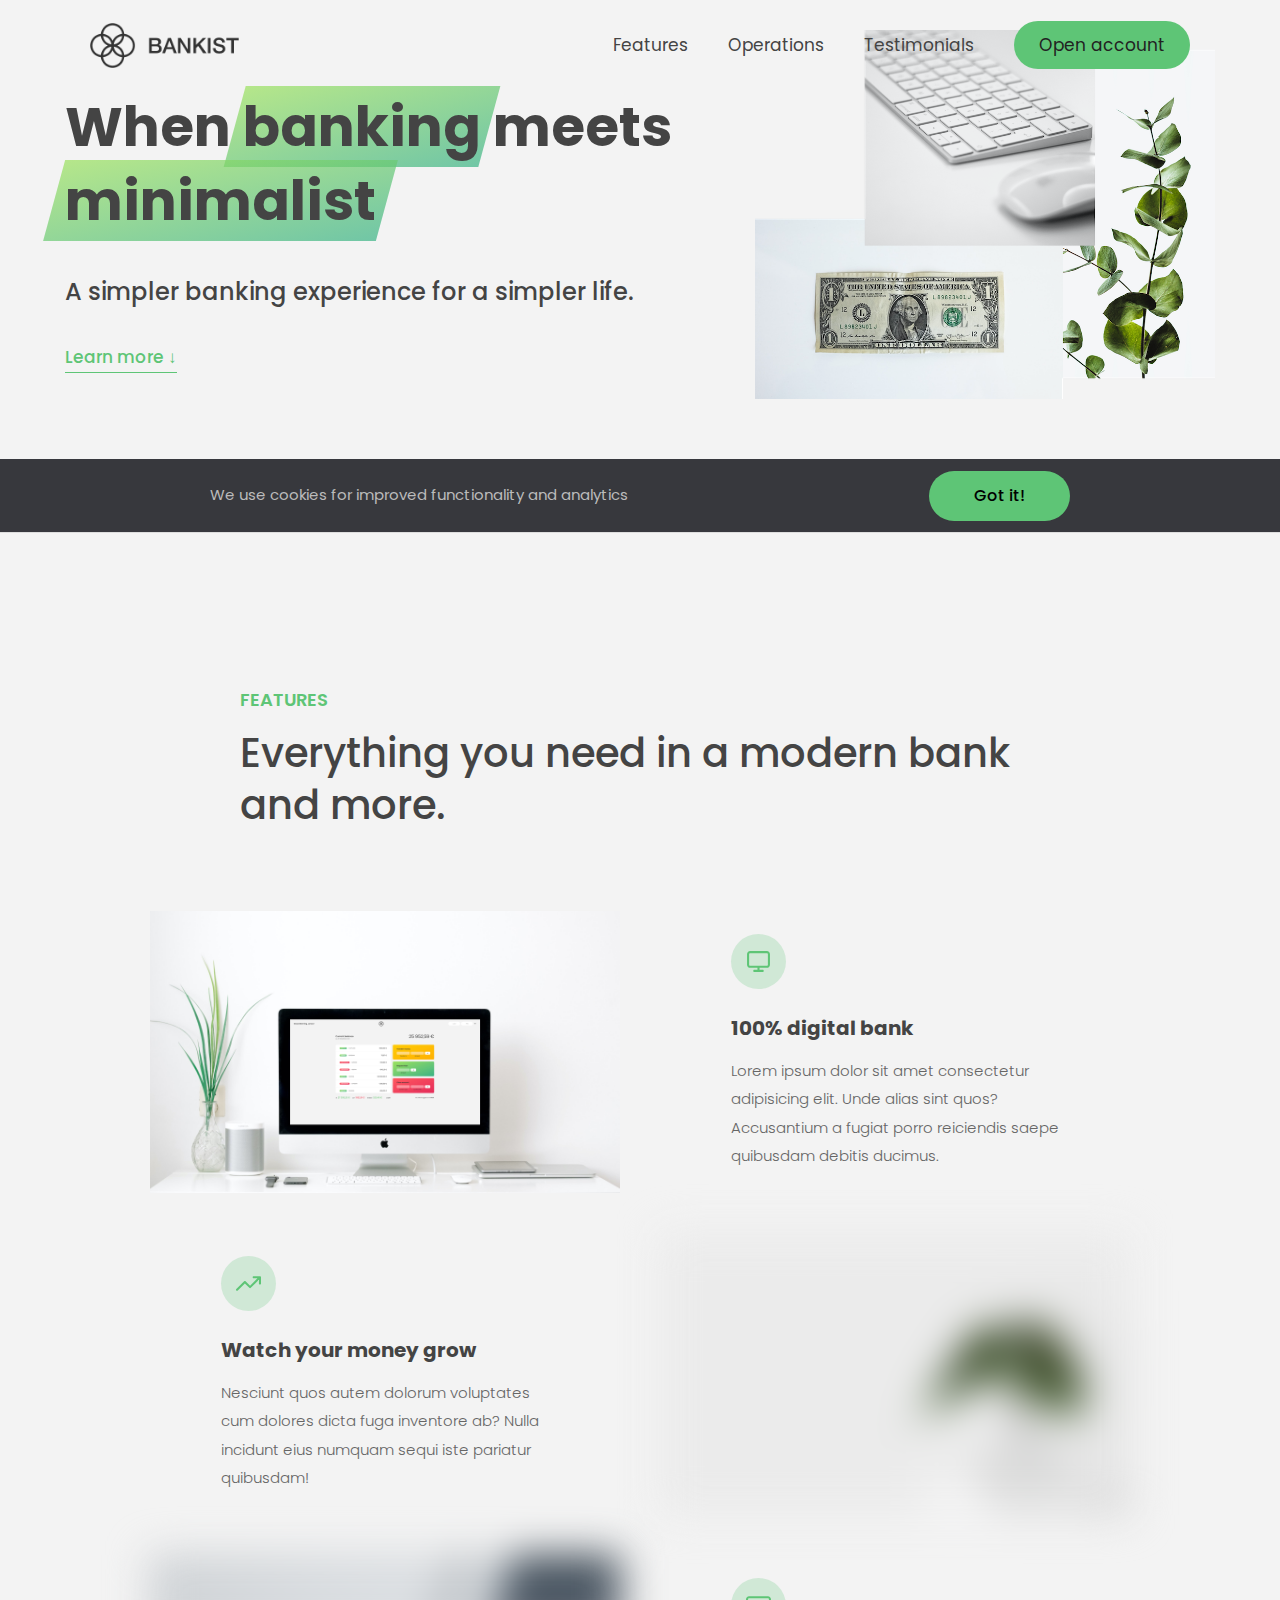
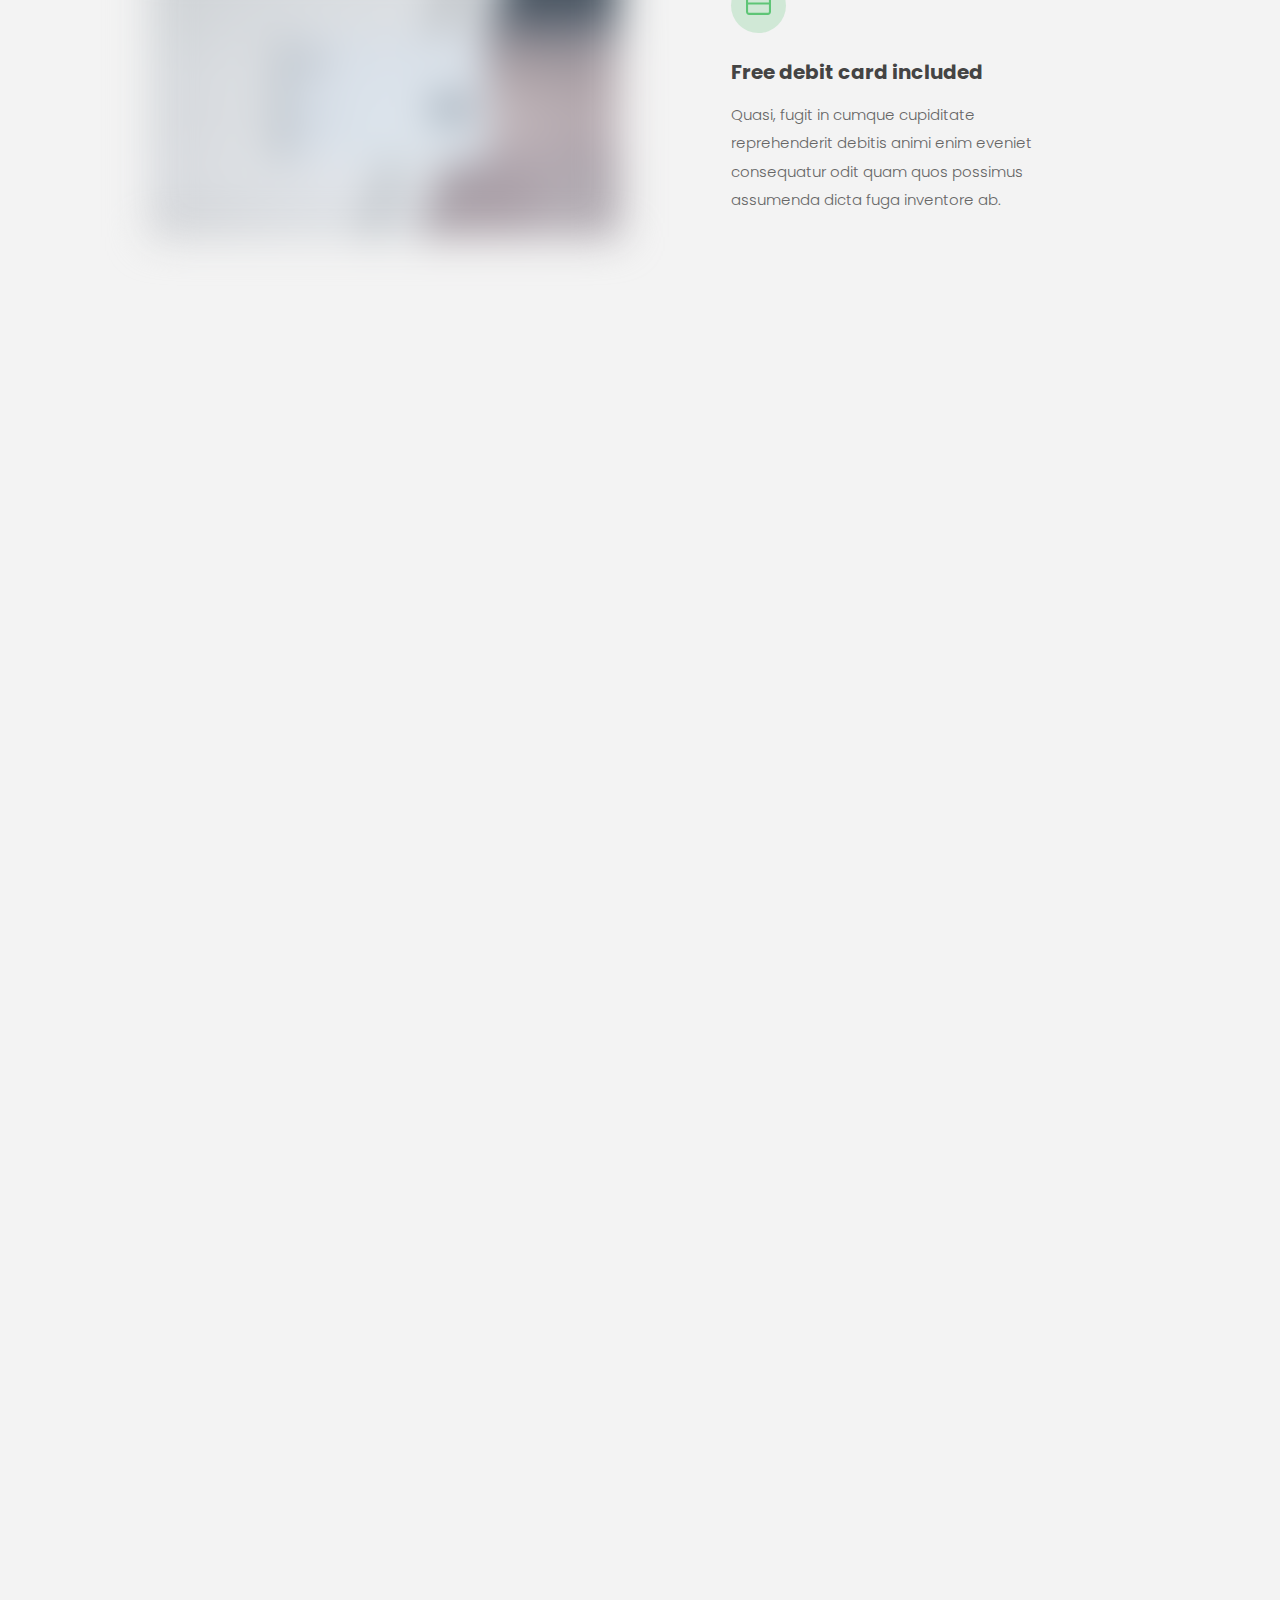
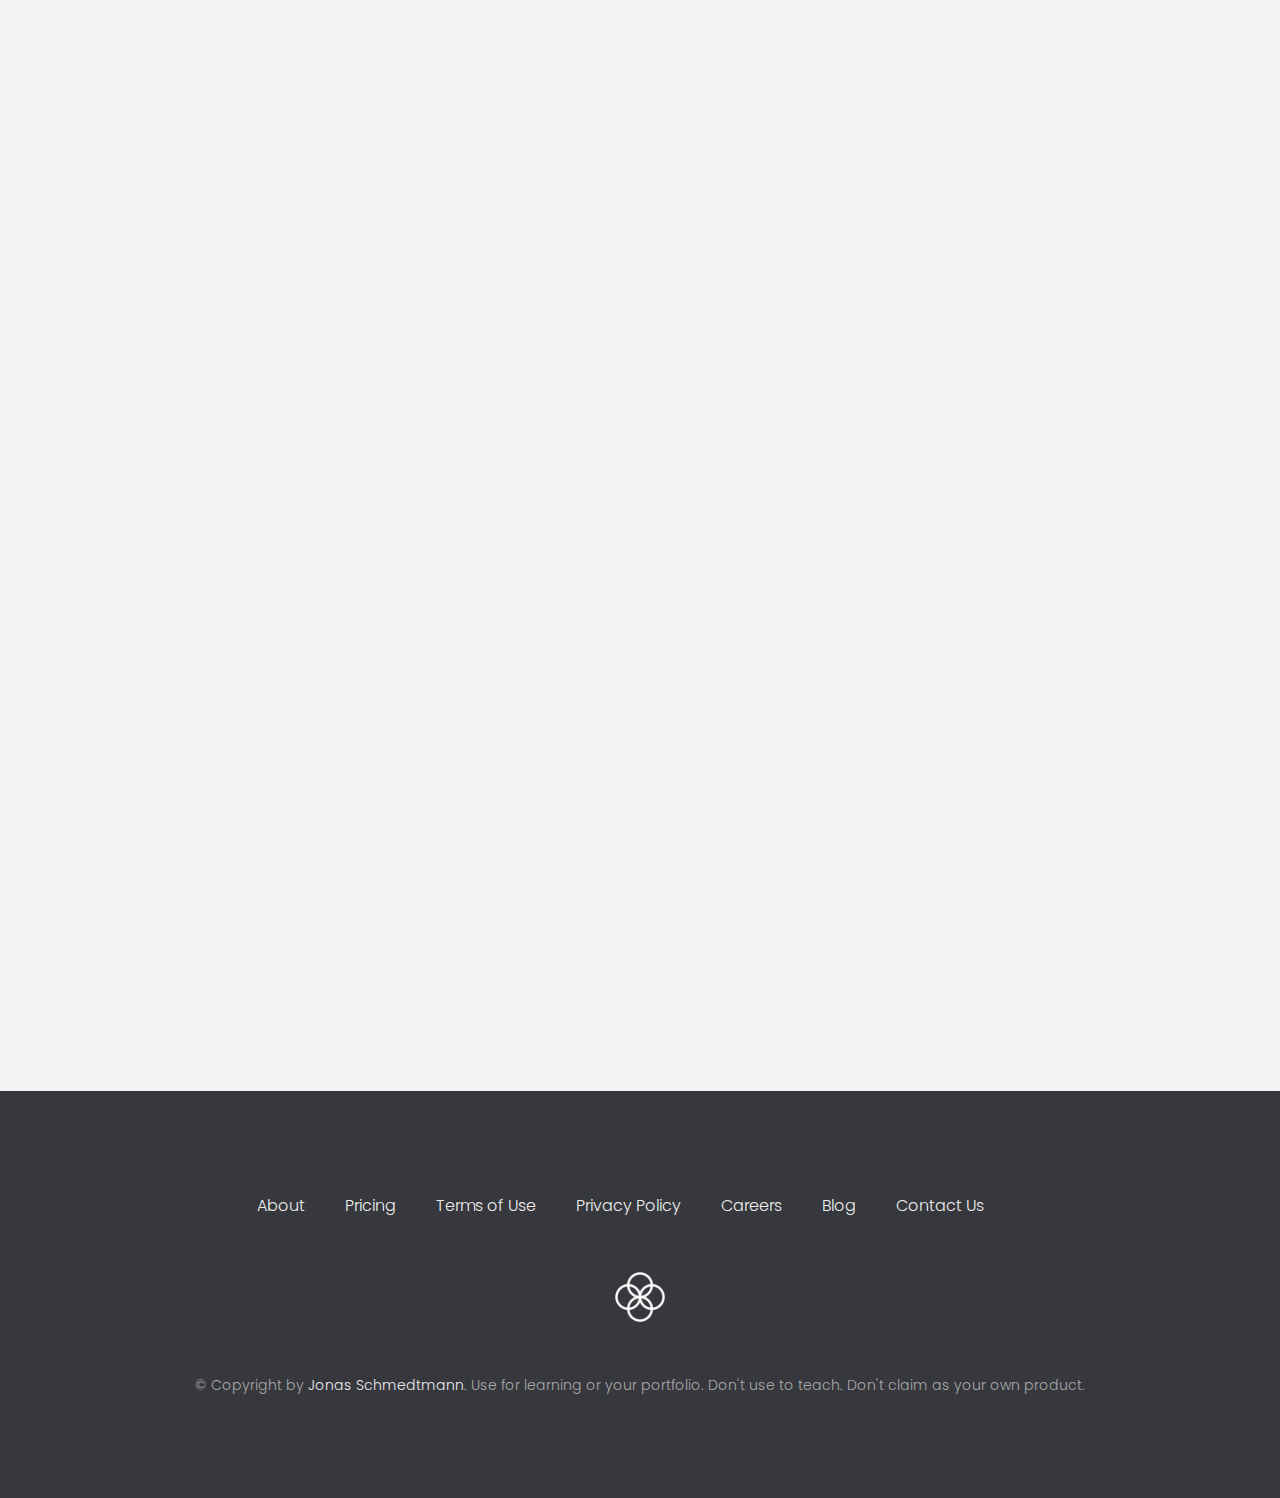
<file: index.html>
<!DOCTYPE html>
<html lang="en">
  <head>
    <meta charset="UTF-8" />
    <meta name="viewport" content="width=device-width, initial-scale=1.0" />
    <meta http-equiv="X-UA-Compatible" content="ie=edge" />
    <link rel="shortcut icon" type="image/png" href="img/icon.png" />

    <link
      href="https://fonts.googleapis.com/css?family=Poppins:300,400,500,600&display=swap"
      rel="stylesheet"
    />
    <link rel="stylesheet" href="style.css" />
    <title>Bankist | When Banking meets Minimalist</title>
  </head>
  <body>
    <header class="header">
      <nav class="nav">
        <img
          src="img/logo.png"
          alt="Bankist logo"
          class="nav__logo"
          id="logo"
          data-version-number="2"
        />
        <ul class="nav__links">
          <li class="nav__item">
            <a class="nav__link" href="#section--1">Features</a>
          </li>
          <li class="nav__item">
            <a class="nav__link" href="#section--2">Operations</a>
          </li>
          <li class="nav__item">
            <a class="nav__link" href="#section--3">Testimonials</a>
          </li>
          <li class="nav__item">
            <a class="nav__link nav__link--btn btn--show-modal" href="#">Open account</a>
          </li>
        </ul>
      </nav>

      <div class="header__title">
        <h1>
          When
          <!-- Green highlight effect -->
          <span class="highlight">banking</span>
          meets<br />
          <span class="highlight">minimalist</span>
        </h1>
        <h4>A simpler banking experience for a simpler life.</h4>
        <button class="btn--text btn--scroll-to">Learn more &DownArrow;</button>
        <img src="img/hero.png" class="header__img" alt="Minimalist bank items" />
      </div>
    </header>

    <section class="section" id="section--1">
      <div class="section__title">
        <h2 class="section__description">Features</h2>
        <h3 class="section__header">Everything you need in a modern bank and more.</h3>
      </div>

      <div class="features">
        <img
          src="img/digital-lazy.jpg"
          data-src="img/digital.jpg"
          alt="Computer"
          class="features__img lazy-img"
        />
        <div class="features__feature">
          <div class="features__icon">
            <svg>
              <use xlink:href="img/icons.svg#icon-monitor"></use>
            </svg>
          </div>
          <h5 class="features__header">100% digital bank</h5>
          <p>
            Lorem ipsum dolor sit amet consectetur adipisicing elit. Unde alias sint quos?
            Accusantium a fugiat porro reiciendis saepe quibusdam debitis ducimus.
          </p>
        </div>

        <div class="features__feature">
          <div class="features__icon">
            <svg>
              <use xlink:href="img/icons.svg#icon-trending-up"></use>
            </svg>
          </div>
          <h5 class="features__header">Watch your money grow</h5>
          <p>
            Nesciunt quos autem dolorum voluptates cum dolores dicta fuga inventore ab? Nulla
            incidunt eius numquam sequi iste pariatur quibusdam!
          </p>
        </div>
        <img
          src="img/grow-lazy.jpg"
          data-src="img/grow.jpg"
          alt="Plant"
          class="features__img lazy-img"
        />

        <img
          src="img/card-lazy.jpg"
          data-src="img/card.jpg"
          alt="Credit card"
          class="features__img lazy-img"
        />
        <div class="features__feature">
          <div class="features__icon">
            <svg>
              <use xlink:href="img/icons.svg#icon-credit-card"></use>
            </svg>
          </div>
          <h5 class="features__header">Free debit card included</h5>
          <p>
            Quasi, fugit in cumque cupiditate reprehenderit debitis animi enim eveniet consequatur
            odit quam quos possimus assumenda dicta fuga inventore ab.
          </p>
        </div>
      </div>
    </section>

    <section class="section" id="section--2">
      <div class="section__title">
        <h2 class="section__description">Operations</h2>
        <h3 class="section__header">Everything as simple as possible, but no simpler.</h3>
      </div>

      <div class="operations">
        <div class="operations__tab-container">
          <button
            class="btn operations__tab operations__tab--1 operations__tab--active"
            data-tab="1"
          >
            <span>01</span>Instant Transfers
          </button>
          <button class="btn operations__tab operations__tab--2" data-tab="2">
            <span>02</span>Instant Loans
          </button>
          <button class="btn operations__tab operations__tab--3" data-tab="3">
            <span>03</span>Instant Closing
          </button>
        </div>
        <div class="operations__content operations__content--1 operations__content--active">
          <div class="operations__icon operations__icon--1">
            <svg>
              <use xlink:href="img/icons.svg#icon-upload"></use>
            </svg>
          </div>
          <h5 class="operations__header">Tranfser money to anyone, instantly! No fees, no BS.</h5>
          <p>
            Lorem ipsum dolor sit amet, consectetur adipisicing elit, sed do eiusmod tempor
            incididunt ut labore et dolore magna aliqua. Ut enim ad minim veniam, quis nostrud
            exercitation ullamco laboris nisi ut aliquip ex ea commodo consequat.
          </p>
        </div>

        <div class="operations__content operations__content--2">
          <div class="operations__icon operations__icon--2">
            <svg>
              <use xlink:href="img/icons.svg#icon-home"></use>
            </svg>
          </div>
          <h5 class="operations__header">
            Buy a home or make your dreams come true, with instant loans.
          </h5>
          <p>
            Duis aute irure dolor in reprehenderit in voluptate velit esse cillum dolore eu fugiat
            nulla pariatur. Excepteur sint occaecat cupidatat non proident, sunt in culpa qui
            officia deserunt mollit anim id est laborum.
          </p>
        </div>
        <div class="operations__content operations__content--3">
          <div class="operations__icon operations__icon--3">
            <svg>
              <use xlink:href="img/icons.svg#icon-user-x"></use>
            </svg>
          </div>
          <h5 class="operations__header">
            No longer need your account? No problem! Close it instantly.
          </h5>
          <p>
            Excepteur sint occaecat cupidatat non proident, sunt in culpa qui officia deserunt
            mollit anim id est laborum. Ut enim ad minim veniam, quis nostrud exercitation ullamco
            laboris nisi ut aliquip ex ea commodo consequat.
          </p>
        </div>
      </div>
    </section>

    <section class="section" id="section--3">
      <div class="section__title section__title--testimonials">
        <h2 class="section__description">Not sure yet?</h2>
        <h3 class="section__header">
          Millions of Bankists are already making their lifes simpler.
        </h3>
      </div>

      <div class="slider">
        <div class="slide slide--1">
          <div class="testimonial">
            <h5 class="testimonial__header">Best financial decision ever!</h5>
            <blockquote class="testimonial__text">
              Lorem ipsum dolor sit, amet consectetur adipisicing elit. Accusantium quas quisquam
              non? Quas voluptate nulla minima deleniti optio ullam nesciunt, numquam corporis et
              asperiores laboriosam sunt, praesentium suscipit blanditiis. Necessitatibus id alias
              reiciendis, perferendis facere pariatur dolore veniam autem esse non voluptatem saepe
              provident nihil molestiae.
            </blockquote>
            <address class="testimonial__author">
              <img src="img/user-1.jpg" alt="" class="testimonial__photo" />
              <h6 class="testimonial__name">Aarav Lynn</h6>
              <p class="testimonial__location">San Francisco, USA</p>
            </address>
          </div>
        </div>

        <div class="slide slide--2">
          <div class="testimonial">
            <h5 class="testimonial__header">The last step to becoming a complete minimalist</h5>
            <blockquote class="testimonial__text">
              Quisquam itaque deserunt ullam, quia ea repellendus provident, ducimus neque ipsam
              modi voluptatibus doloremque, corrupti laborum. Incidunt numquam perferendis veritatis
              neque repellendus. Lorem, ipsum dolor sit amet consectetur adipisicing elit. Illo
              deserunt exercitationem deleniti.
            </blockquote>
            <address class="testimonial__author">
              <img src="img/user-2.jpg" alt="" class="testimonial__photo" />
              <h6 class="testimonial__name">Miyah Miles</h6>
              <p class="testimonial__location">London, UK</p>
            </address>
          </div>
        </div>

        <div class="slide slide--3">
          <div class="testimonial">
            <h5 class="testimonial__header">Finally free from old-school banks</h5>
            <blockquote class="testimonial__text">
              Debitis, nihil sit minus suscipit magni aperiam vel tenetur incidunt commodi
              architecto numquam omnis nulla autem, necessitatibus blanditiis modi similique quidem.
              Odio aliquam culpa dicta beatae quod maiores ipsa minus consequatur error sunt,
              deleniti saepe aliquid quos inventore sequi. Necessitatibus id alias reiciendis,
              perferendis facere.
            </blockquote>
            <address class="testimonial__author">
              <img src="img/user-3.jpg" alt="" class="testimonial__photo" />
              <h6 class="testimonial__name">Francisco Gomes</h6>
              <p class="testimonial__location">Lisbon, Portugal</p>
            </address>
          </div>
        </div>

        <!-- <div class="slide"><img src="img/img-1.jpg" alt="Photo 1" /></div>
        <div class="slide"><img src="img/img-2.jpg" alt="Photo 2" /></div>
        <div class="slide"><img src="img/img-3.jpg" alt="Photo 3" /></div>
        <div class="slide"><img src="img/img-4.jpg" alt="Photo 4" /></div> -->
        <button class="slider__btn slider__btn--left">&larr;</button>
        <button class="slider__btn slider__btn--right">&rarr;</button>
        <div class="dots"></div>
      </div>
    </section>

    <section class="section section--sign-up">
      <div class="section__title">
        <h3 class="section__header">
          The best day to join Bankist was one year ago. The second best is today!
        </h3>
      </div>
      <button class="btn btn--show-modal">Open your free account today!</button>
    </section>

    <footer class="footer">
      <ul class="footer__nav">
        <li class="footer__item">
          <a class="footer__link" href="#">About</a>
        </li>
        <li class="footer__item">
          <a class="footer__link" href="#">Pricing</a>
        </li>
        <li class="footer__item">
          <a class="footer__link" href="#">Terms of Use</a>
        </li>
        <li class="footer__item">
          <a class="footer__link" href="#">Privacy Policy</a>
        </li>
        <li class="footer__item">
          <a class="footer__link" href="#">Careers</a>
        </li>
        <li class="footer__item">
          <a class="footer__link" href="#">Blog</a>
        </li>
        <li class="footer__item">
          <a class="footer__link" href="#">Contact Us</a>
        </li>
      </ul>
      <img src="img/icon.png" alt="Logo" class="footer__logo" />
      <p class="footer__copyright">
        &copy; Copyright by
        <a
          class="footer__link twitter-link"
          target="_blank"
          href="https://twitter.com/jonasschmedtman"
          >Jonas Schmedtmann</a
        >. Use for learning or your portfolio. Don't use to teach. Don't claim as your own product.
      </p>
    </footer>

    <div class="modal hidden">
      <button class="btn--close-modal">&times;</button>
      <h2 class="modal__header">
        Open your bank account <br />
        in just <span class="highlight">5 minutes</span>
      </h2>
      <form class="modal__form">
        <label>First Name</label>
        <input type="text" />
        <label>Last Name</label>
        <input type="text" />
        <label>Email Address</label>
        <input type="email" />
        <button class="btn">Next step &rarr;</button>
      </form>
    </div>
    <div class="overlay hidden"></div>

    <script src="script.js"></script>
  </body>
</html>
</file>
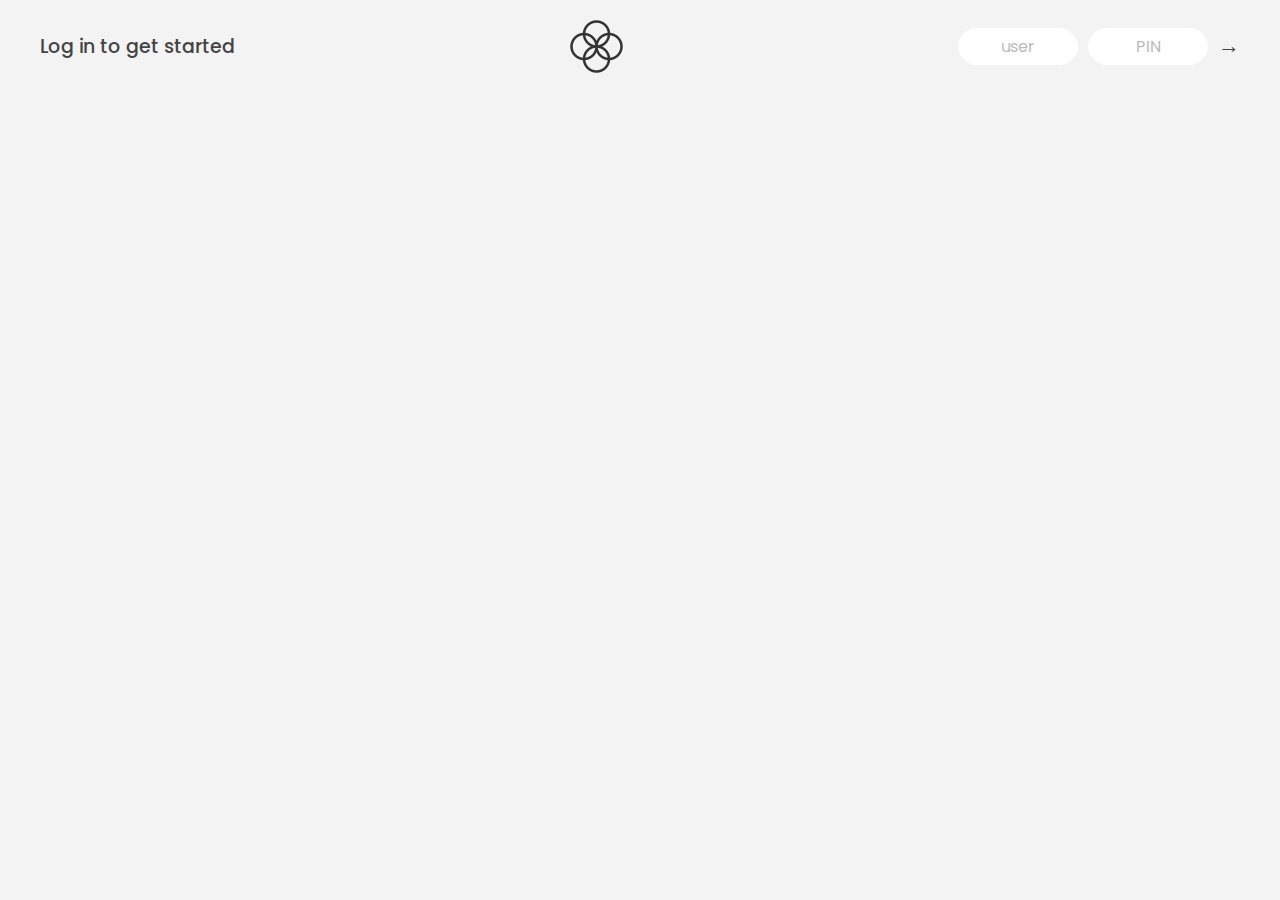
<file: dashboard/index.html>
<!DOCTYPE html>
<html lang="en">
  <head>
    <meta charset="UTF-8" />
    <meta name="viewport" content="width=device-width, initial-scale=1.0" />
    <meta http-equiv="X-UA-Compatible" content="ie=edge" />
    <link rel="shortcut icon" type="image/png" href="icon.png" />

    <link
      href="https://fonts.googleapis.com/css?family=Poppins:400,500,600&display=swap"
      rel="stylesheet"
    />

    <link rel="stylesheet" href="style.css" />
    <title>Bankist</title>
  </head>
  <body>
    <!-- TOP NAVIGATION -->
    <nav>
      <p class="welcome">Log in to get started</p>
      <img src="logo.png" alt="Logo" class="logo" />
      <form class="login">
        <input type="text" placeholder="user" class="login__input login__input--user" />
        <!-- In practice, use type="password" -->
        <input type="text" placeholder="PIN" maxlength="4" class="login__input login__input--pin" />
        <button class="login__btn">&rarr;</button>
      </form>
    </nav>

    <main class="app">
      <!-- BALANCE -->
      <div class="balance">
        <div>
          <p class="balance__label">Current balance</p>
          <p class="balance__date">As of <span class="date">05/03/2037</span></p>
        </div>
        <p class="balance__value">0000€</p>
      </div>

      <!-- MOVEMENTS -->
      <div class="movements">
        <div class="movements__row">
          <div class="movements__type movements__type--deposit">2 deposit</div>
          <div class="movements__date">3 days ago</div>
          <div class="movements__value">4 000€</div>
        </div>
        <div class="movements__row">
          <div class="movements__type movements__type--withdrawal">1 withdrawal</div>
          <div class="movements__date">24/01/2037</div>
          <div class="movements__value">-378€</div>
        </div>
      </div>

      <!-- SUMMARY -->
      <div class="summary">
        <p class="summary__label">In</p>
        <p class="summary__value summary__value--in">0000€</p>
        <p class="summary__label">Out</p>
        <p class="summary__value summary__value--out">0000€</p>
        <p class="summary__label">Interest</p>
        <p class="summary__value summary__value--interest">0000€</p>
        <button class="btn--sort">&downarrow; SORT</button>
      </div>

      <!-- OPERATION: TRANSFERS -->
      <div class="operation operation--transfer">
        <h2>Transfer money</h2>
        <form class="form form--transfer">
          <input type="text" class="form__input form__input--to" />
          <input type="number" class="form__input form__input--amount" />
          <button class="form__btn form__btn--transfer">&rarr;</button>
          <label class="form__label">Transfer to</label>
          <label class="form__label">Amount</label>
        </form>
      </div>

      <!-- OPERATION: LOAN -->
      <div class="operation operation--loan">
        <h2>Request loan</h2>
        <form class="form form--loan">
          <input type="number" class="form__input form__input--loan-amount" />
          <button class="form__btn form__btn--loan">&rarr;</button>
          <label class="form__label form__label--loan">Amount</label>
        </form>
      </div>

      <!-- OPERATION: CLOSE -->
      <div class="operation operation--close">
        <h2>Close account</h2>
        <form class="form form--close">
          <input type="text" class="form__input form__input--user" />
          <input type="password" maxlength="6" class="form__input form__input--pin" />
          <button class="form__btn form__btn--close">&rarr;</button>
          <label class="form__label">Confirm user</label>
          <label class="form__label">Confirm PIN</label>
        </form>
      </div>

      <!-- LOGOUT TIMER -->
      <p class="logout-timer">You will be logged out in <span class="timer">05:00</span></p>
    </main>

    <!-- <footer>
      &copy; by Jonas Schmedtmann. Don't claim as your own :)
    </footer> -->

    <script src="script.js"></script>
  </body>
</html>
</file>
<file: style.css>
/* The page is NOT responsive. You can implement responsiveness yourself if you wanna have some fun 😃 */

:root {
  --color-primary: #5ec576;
  --color-secondary: #ffcb03;
  --color-tertiary: #ff585f;
  --color-primary-darker: #4bbb7d;
  --color-secondary-darker: #ffbb00;
  --color-tertiary-darker: #fd424b;
  --color-primary-opacity: #5ec5763a;
  --color-secondary-opacity: #ffcd0331;
  --color-tertiary-opacity: #ff58602d;
  --gradient-primary: linear-gradient(to top left, #39b385, #9be15d);
  --gradient-secondary: linear-gradient(to top left, #ffb003, #ffcb03);
}

* {
  margin: 0;
  padding: 0;
  box-sizing: inherit;
}

html {
  font-size: 62.5%;
  box-sizing: border-box;
}

body {
  font-family: 'Poppins', sans-serif;
  font-weight: 300;
  color: #444;
  line-height: 1.9;
  background-color: #f3f3f3;
  overflow-x: hidden;
}

/* GENERAL ELEMENTS */
.section {
  padding: 15rem 3rem;
  border-top: 1px solid #ddd;

  transition: transform 1s, opacity 1s;
}

.section--hidden {
  opacity: 0;
  transform: translateY(8rem);
}

.section__title {
  max-width: 80rem;
  margin: 0 auto 8rem auto;
}

.section__description {
  font-size: 1.8rem;
  font-weight: 600;
  text-transform: uppercase;
  color: var(--color-primary);
  margin-bottom: 1rem;
}

.section__header {
  font-size: 4rem;
  line-height: 1.3;
  font-weight: 500;
}

.btn {
  display: inline-block;
  background-color: var(--color-primary);
  font-size: 1.6rem;
  font-family: inherit;
  font-weight: 500;
  border: none;
  padding: 1.25rem 4.5rem;
  border-radius: 10rem;
  cursor: pointer;
  transition: all 0.3s;
}

.btn:hover {
  background-color: var(--color-primary-darker);
}

.btn--text {
  display: inline-block;
  background: none;
  font-size: 1.7rem;
  font-family: inherit;
  font-weight: 500;
  color: var(--color-primary);
  border: none;
  border-bottom: 1px solid currentColor;
  padding-bottom: 2px;
  cursor: pointer;
  transition: all 0.3s;
}

p {
  color: #666;
}

/* This is BAD for accessibility! Don't do in the real world! */
button:focus {
  outline: none;
}

img {
  transition: filter 0.5s;
}

.lazy-img {
  filter: blur(20px);
}

/* NAVIGATION */
.nav {
  display: flex;
  justify-content: space-between;
  align-items: center;
  height: 9rem;
  width: 100%;
  padding: 0 6rem;
  z-index: 100;
}

/* nav and stickly class at the same time */
.nav.sticky {
  position: fixed;
  background-color: rgba(255, 255, 255, 0.95);
}

.nav__logo {
  height: 4.5rem;
  transition: all 0.3s;
}

.nav__links {
  display: flex;
  align-items: center;
  list-style: none;
}

.nav__item {
  margin-left: 4rem;
}

.nav__link:link,
.nav__link:visited {
  font-size: 1.7rem;
  font-weight: 400;
  color: inherit;
  text-decoration: none;
  display: block;
  transition: all 0.3s;
}

.nav__link--btn:link,
.nav__link--btn:visited {
  padding: 0.8rem 2.5rem;
  border-radius: 3rem;
  background-color: var(--color-primary);
  color: #222;
}

.nav__link--btn:hover,
.nav__link--btn:active {
  background-color: var(--color-primary-darker);
  color: #333;
}

/* HEADER */
.header {
  padding: 0 3rem;
  display: flex;
  flex-direction: column;
  align-items: center;
}

.header__title {
  flex: 1;

  max-width: 115rem;
  display: grid;
  grid-template-columns: 3fr 2fr;
  row-gap: 3rem;
  align-content: center;
  justify-content: center;

  align-items: start;
  justify-items: start;
}

h1 {
  font-size: 5.5rem;
  line-height: 1.35;
}

h4 {
  font-size: 2.4rem;
  font-weight: 500;
}

.header__img {
  width: 100%;
  grid-column: 2 / 3;
  grid-row: 1 / span 4;
  transform: translateY(-6rem);
}

.highlight {
  position: relative;
}

.highlight::after {
  display: block;
  content: '';
  position: absolute;
  bottom: 0;
  left: 0;
  height: 100%;
  width: 100%;
  z-index: -1;
  opacity: 0.7;
  transform: scale(1.07, 1.05) skewX(-15deg);
  background-image: var(--gradient-primary);
}

/* FEATURES */
.features {
  display: grid;
  grid-template-columns: 1fr 1fr;
  gap: 4rem;
  margin: 0 12rem;
}

.features__img {
  width: 100%;
}

.features__feature {
  align-self: center;
  justify-self: center;
  width: 70%;
  font-size: 1.5rem;
}

.features__icon {
  display: flex;
  align-items: center;
  justify-content: center;
  background-color: var(--color-primary-opacity);
  height: 5.5rem;
  width: 5.5rem;
  border-radius: 50%;
  margin-bottom: 2rem;
}

.features__icon svg {
  height: 2.5rem;
  width: 2.5rem;
  fill: var(--color-primary);
}

.features__header {
  font-size: 2rem;
  margin-bottom: 1rem;
}

/* OPERATIONS */
.operations {
  max-width: 100rem;
  margin: 12rem auto 0 auto;

  background-color: #fff;
}

.operations__tab-container {
  display: flex;
  justify-content: center;
}

.operations__tab {
  margin-right: 2.5rem;
  transform: translateY(-50%);
}

.operations__tab span {
  margin-right: 1rem;
  font-weight: 600;
  display: inline-block;
}

.operations__tab--1 {
  background-color: var(--color-secondary);
}

.operations__tab--1:hover {
  background-color: var(--color-secondary-darker);
}

.operations__tab--3 {
  background-color: var(--color-tertiary);
  margin: 0;
}

.operations__tab--3:hover {
  background-color: var(--color-tertiary-darker);
}

.operations__tab--active {
  transform: translateY(-66%);
}

.operations__content {
  display: none;

  /* JUST PRESENTATIONAL */
  font-size: 1.7rem;
  padding: 2.5rem 7rem 6.5rem 7rem;
}

.operations__content--active {
  display: grid;
  grid-template-columns: 7rem 1fr;
  column-gap: 3rem;
  row-gap: 0.5rem;
}

.operations__header {
  font-size: 2.25rem;
  font-weight: 500;
  align-self: center;
}

.operations__icon {
  display: flex;
  align-items: center;
  justify-content: center;
  height: 7rem;
  width: 7rem;
  border-radius: 50%;
}

.operations__icon svg {
  height: 2.75rem;
  width: 2.75rem;
}

.operations__content p {
  grid-column: 2;
}

.operations__icon--1 {
  background-color: var(--color-secondary-opacity);
}
.operations__icon--2 {
  background-color: var(--color-primary-opacity);
}
.operations__icon--3 {
  background-color: var(--color-tertiary-opacity);
}
.operations__icon--1 svg {
  fill: var(--color-secondary-darker);
}
.operations__icon--2 svg {
  fill: var(--color-primary);
}
.operations__icon--3 svg {
  fill: var(--color-tertiary);
}

/* SLIDER */
.slider {
  max-width: 100rem;
  height: 50rem;
  margin: 0 auto;
  position: relative;

  /* IN THE END */
  overflow: hidden;
}

.slide {
  position: absolute;
  top: 0;
  width: 100%;
  height: 50rem;

  display: flex;
  align-items: center;
  justify-content: center;

  /* THIS creates the animation! */
  transition: transform 1s;
}

.slide > img {
  /* Only for images that have different size than slide */
  width: 100%;
  height: 100%;
  object-fit: cover;
}

.slider__btn {
  position: absolute;
  top: 50%;
  z-index: 10;

  border: none;
  background: rgba(255, 255, 255, 0.7);
  font-family: inherit;
  color: #333;
  border-radius: 50%;
  height: 5.5rem;
  width: 5.5rem;
  font-size: 3.25rem;
  cursor: pointer;
}

.slider__btn--left {
  left: 6%;
  transform: translate(-50%, -50%);
}

.slider__btn--right {
  right: 6%;
  transform: translate(50%, -50%);
}

.dots {
  position: absolute;
  bottom: 5%;
  left: 50%;
  transform: translateX(-50%);
  display: flex;
}

.dots__dot {
  border: none;
  background-color: #b9b9b9;
  opacity: 0.7;
  height: 1rem;
  width: 1rem;
  border-radius: 50%;
  margin-right: 1.75rem;
  cursor: pointer;
  transition: all 0.5s;

  /* Only necessary when overlying images */
  /* box-shadow: 0 0.6rem 1.5rem rgba(0, 0, 0, 0.7); */
}

.dots__dot:last-child {
  margin: 0;
}

.dots__dot--active {
  /* background-color: #fff; */
  background-color: #888;
  opacity: 1;
}

/* TESTIMONIALS */
.testimonial {
  width: 65%;
  position: relative;
}

.testimonial::before {
  content: '\201C';
  position: absolute;
  top: -5.7rem;
  left: -6.8rem;
  line-height: 1;
  font-size: 20rem;
  font-family: inherit;
  color: var(--color-primary);
  z-index: -1;
}

.testimonial__header {
  font-size: 2.25rem;
  font-weight: 500;
  margin-bottom: 1.5rem;
}

.testimonial__text {
  font-size: 1.7rem;
  margin-bottom: 3.5rem;
  color: #666;
}

.testimonial__author {
  margin-left: 3rem;
  font-style: normal;

  display: grid;
  grid-template-columns: 6.5rem 1fr;
  column-gap: 2rem;
}

.testimonial__photo {
  grid-row: 1 / span 2;
  width: 6.5rem;
  border-radius: 50%;
}

.testimonial__name {
  font-size: 1.7rem;
  font-weight: 500;
  align-self: end;
  margin: 0;
}

.testimonial__location {
  font-size: 1.5rem;
}

.section__title--testimonials {
  margin-bottom: 4rem;
}

/* SIGNUP */
.section--sign-up {
  background-color: #37383d;
  border-top: none;
  border-bottom: 1px solid #444;
  text-align: center;
  padding: 10rem 3rem;
}

.section--sign-up .section__header {
  color: #fff;
  text-align: center;
}

.section--sign-up .section__title {
  margin-bottom: 6rem;
}

.section--sign-up .btn {
  font-size: 1.9rem;
  padding: 2rem 5rem;
}

/* FOOTER */
.footer {
  padding: 10rem 3rem;
  background-color: #37383d;
}

.footer__nav {
  list-style: none;
  display: flex;
  justify-content: center;
  margin-bottom: 5rem;
}

.footer__item {
  margin-right: 4rem;
}

.footer__link {
  font-size: 1.6rem;
  color: #eee;
  text-decoration: none;
}

.footer__logo {
  height: 5rem;
  display: block;
  margin: 0 auto;
  margin-bottom: 5rem;
}

.footer__copyright {
  font-size: 1.4rem;
  color: #aaa;
  text-align: center;
}

.footer__copyright .footer__link {
  font-size: 1.4rem;
}

/* MODAL WINDOW */
.modal {
  position: fixed;
  top: 50%;
  left: 50%;
  transform: translate(-50%, -50%);
  max-width: 60rem;
  background-color: #f3f3f3;
  padding: 5rem 6rem;
  box-shadow: 0 4rem 6rem rgba(0, 0, 0, 0.3);
  z-index: 1000;
  transition: all 0.5s;
}

.overlay {
  position: fixed;
  top: 0;
  left: 0;
  width: 100%;
  height: 100%;
  background-color: rgba(0, 0, 0, 0.5);
  backdrop-filter: blur(4px);
  z-index: 100;
  transition: all 0.5s;
}

.modal__header {
  font-size: 3.25rem;
  margin-bottom: 4.5rem;
  line-height: 1.5;
}

.modal__form {
  margin: 0 3rem;
  display: grid;
  grid-template-columns: 1fr 2fr;
  align-items: center;
  gap: 2.5rem;
}

.modal__form label {
  font-size: 1.7rem;
  font-weight: 500;
}

.modal__form input {
  font-size: 1.7rem;
  padding: 1rem 1.5rem;
  border: 1px solid #ddd;
  border-radius: 0.5rem;
}

.modal__form button {
  grid-column: 1 / span 2;
  justify-self: center;
  margin-top: 1rem;
}

.btn--close-modal {
  font-family: inherit;
  color: inherit;
  position: absolute;
  top: 0.5rem;
  right: 2rem;
  font-size: 4rem;
  cursor: pointer;
  border: none;
  background: none;
}

.hidden {
  visibility: hidden;
  opacity: 0;
}

/* COOKIE MESSAGE */
.cookie-message {
  display: flex;
  align-items: center;
  justify-content: space-evenly;
  width: 100%;
  background-color: white;
  color: #bbb;
  font-size: 1.5rem;
  font-weight: 400;
}
</file>
<file: dashboard/style.css>
/*
 * Use this CSS to learn some intersting techniques,
 * in case you're wondering how I built the UI.
 * Have fun! 😁
 */

* {
  margin: 0;
  padding: 0;
  box-sizing: inherit;
}

html {
  font-size: 62.5%;
  box-sizing: border-box;
}

body {
  font-family: 'Poppins', sans-serif;
  color: #444;
  background-color: #f3f3f3;
  height: 100vh;
  padding: 2rem;
}

nav {
  display: flex;
  justify-content: space-between;
  align-items: center;
  padding: 0 2rem;
}

.welcome {
  font-size: 1.9rem;
  font-weight: 500;
}

.logo {
  height: 5.25rem;
}

.login {
  display: flex;
}

.login__input {
  border: none;
  padding: 0.5rem 2rem;
  font-size: 1.6rem;
  font-family: inherit;
  text-align: center;
  width: 12rem;
  border-radius: 10rem;
  margin-right: 1rem;
  color: inherit;
  border: 1px solid #fff;
  transition: all 0.3s;
}

.login__input:focus {
  outline: none;
  border: 1px solid #ccc;
}

.login__input::placeholder {
  color: #bbb;
}

.login__btn {
  border: none;
  background: none;
  font-size: 2.2rem;
  color: inherit;
  cursor: pointer;
  transition: all 0.3s;
}

.login__btn:hover,
.login__btn:focus,
.btn--sort:hover,
.btn--sort:focus {
  outline: none;
  color: #777;
}

/* MAIN */
.app {
  position: relative;
  max-width: 100rem;
  margin: 4rem auto;
  display: grid;
  grid-template-columns: 4fr 3fr;
  grid-template-rows: auto repeat(3, 15rem) auto;
  gap: 2rem;

  /* NOTE This creates the fade in/out anumation */
  opacity: 0;
  transition: all 2s;
}

.balance {
  grid-column: 1 / span 2;
  display: flex;
  align-items: flex-end;
  justify-content: space-between;
  margin-bottom: 2rem;
}

.balance__label {
  font-size: 2.2rem;
  font-weight: 500;
  margin-bottom: -0.2rem;
}

.balance__date {
  font-size: 1.4rem;
  color: #888;
}

.balance__value {
  font-size: 4.5rem;
  font-weight: 400;
}

/* MOVEMENTS */
.movements {
  grid-row: 2 / span 3;
  background-color: #fff;
  border-radius: 1rem;
  overflow: scroll;
}

.movements__row {
  padding: 2.25rem 4rem;
  display: flex;
  align-items: center;
  border-bottom: 1px solid #eee;
}

.movements__type {
  font-size: 1.1rem;
  text-transform: uppercase;
  font-weight: 500;
  color: #fff;
  padding: 0.1rem 1rem;
  border-radius: 10rem;
  margin-right: 2rem;
}

.movements__date {
  font-size: 1.1rem;
  text-transform: uppercase;
  font-weight: 500;
  color: #666;
}

.movements__type--deposit {
  background-image: linear-gradient(to top left, #39b385, #9be15d);
}

.movements__type--withdrawal {
  background-image: linear-gradient(to top left, #e52a5a, #ff585f);
}

.movements__value {
  font-size: 1.7rem;
  margin-left: auto;
}

/* SUMMARY */
.summary {
  grid-row: 5 / 6;
  display: flex;
  align-items: baseline;
  padding: 0 0.3rem;
  margin-top: 1rem;
}

.summary__label {
  font-size: 1.2rem;
  font-weight: 500;
  text-transform: uppercase;
  margin-right: 0.8rem;
}

.summary__value {
  font-size: 2.2rem;
  margin-right: 2.5rem;
}

.summary__value--in,
.summary__value--interest {
  color: #66c873;
}

.summary__value--out {
  color: #f5465d;
}

.btn--sort {
  margin-left: auto;
  border: none;
  background: none;
  font-size: 1.3rem;
  font-weight: 500;
  cursor: pointer;
}

/* OPERATIONS */
.operation {
  border-radius: 1rem;
  padding: 3rem 4rem;
  color: #333;
}

.operation--transfer {
  background-image: linear-gradient(to top left, #ffb003, #ffcb03);
}

.operation--loan {
  background-image: linear-gradient(to top left, #39b385, #9be15d);
}

.operation--close {
  background-image: linear-gradient(to top left, #e52a5a, #ff585f);
}

h2 {
  margin-bottom: 1.5rem;
  font-size: 1.7rem;
  font-weight: 600;
  color: #333;
}

.form {
  display: grid;
  grid-template-columns: 2.5fr 2.5fr 1fr;
  grid-template-rows: auto auto;
  gap: 0.4rem 1rem;
}

/* Exceptions for interst */
.form.form--loan {
  grid-template-columns: 2.5fr 1fr 2.5fr;
}
.form__label--loan {
  grid-row: 2;
}
/* End exceptions */

.form__input {
  width: 100%;
  border: none;
  background-color: rgba(255, 255, 255, 0.4);
  font-family: inherit;
  font-size: 1.5rem;
  text-align: center;
  color: #333;
  padding: 0.3rem 1rem;
  border-radius: 0.7rem;
  transition: all 0.3s;
}

.form__input:focus {
  outline: none;
  background-color: rgba(255, 255, 255, 0.6);
}

.form__label {
  font-size: 1.3rem;
  text-align: center;
}

.form__btn {
  border: none;
  border-radius: 0.7rem;
  font-size: 1.8rem;
  background-color: #fff;
  cursor: pointer;
  transition: all 0.3s;
}

.form__btn:focus {
  outline: none;
  background-color: rgba(255, 255, 255, 0.8);
}

.logout-timer {
  padding: 0 0.3rem;
  margin-top: 1.9rem;
  text-align: right;
  font-size: 1.25rem;
}

.timer {
  font-weight: 600;
}
</file>
